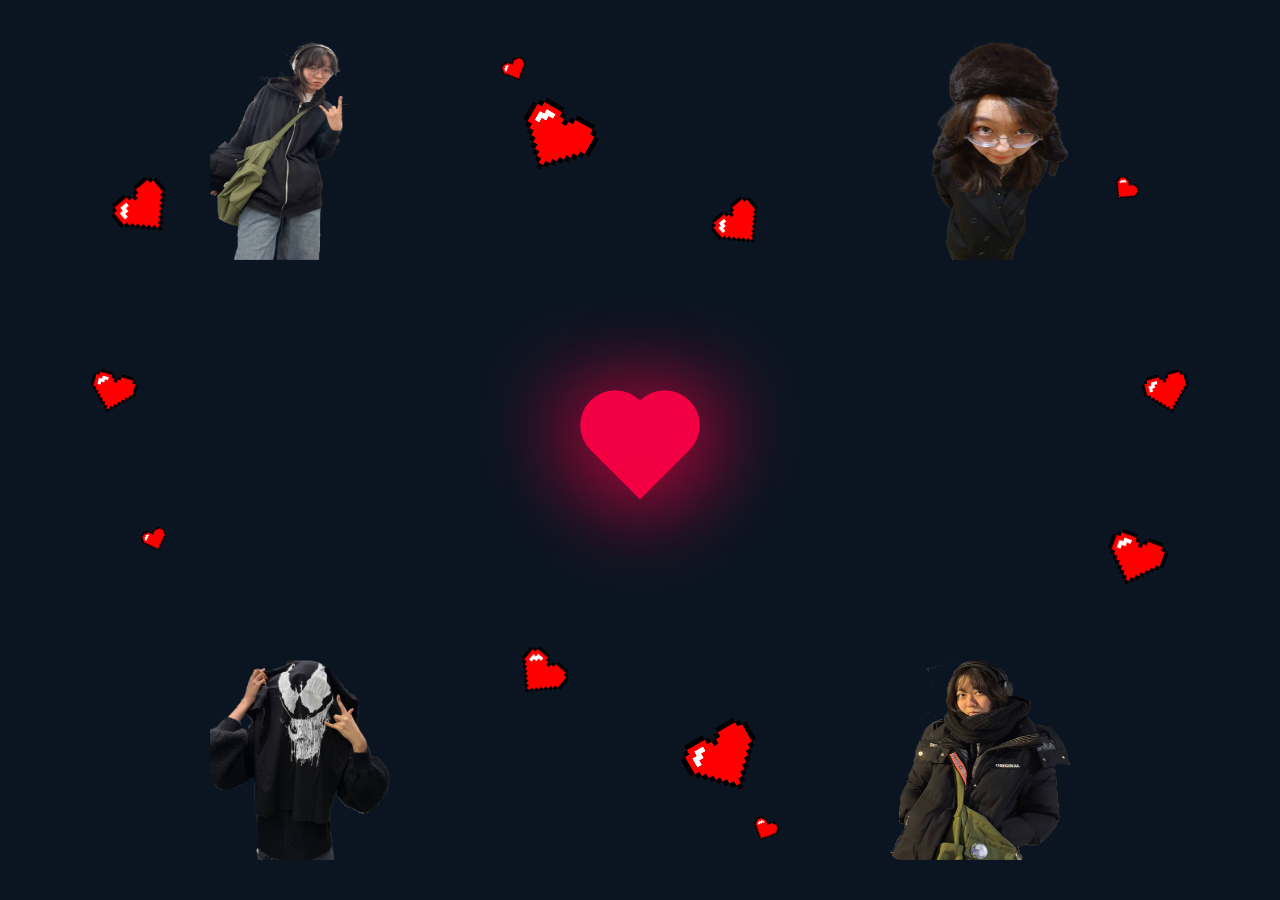
<file: index.html>
<!DOCTYPE html>
<html lang="en">
<head>
    <meta charset="UTF-8">
    <meta name="viewport" content="width=device-width, initial-scale=1.0">
    <title>For My Love ❤️</title>
    <style>
        body {
            display: flex;
            justify-content: center;
            align-items: center;
            height: 100vh;
            background-color: #0b1522;
            overflow: hidden;
            position: relative;
            margin: 0;
        }

        .heart{
        height: 70px;
        width: 70px;
        background: #f20044;
        position: relative;
        rotate: -45deg;
        box-shadow: -10px 10px 90px #f20044;
        animation: heart 0.8s linear infinite;
        }
        @keyframes heart {
        0%{
            rotate: -45deg; scale: 1.07;
        }
        60%{
            rotate: -45deg; scale:1;
        }
        100%{
            rotate: -45deg; scale: 0.8;
        }    
        }
        .heart:before{
        content: '';
        position: absolute;
        height: 70px;
        width: 70px;
        background: #f20044;
        top: -50%;
        border-radius: 50px;
        box-shadow: -10px -10px 90px #f20044;
        }
        .heart:after{
        content: '';
        position: absolute;
        height: 70px;
        width: 70px;
        background: #f20044;
        right: -50%;
        border-radius: 50px;
        box-shadow: 10px 10px 90px #f20044;
        }

        .image {
            position: absolute;
            border-radius: 10px;
        }

        .top-left {
            height: 220px;
            width: 140px;
            top: 40px;
            left: 210px;
        }

        .top-right {
            height: 220px;
            width: 140px;
            top: 40px;
            right: 210px;
        }

        .bottom-left {
            height: 200px;
            width: 180px;
            bottom: 40px;
            left: 210px;
        }

        .bottom-right {
            height: 200px;
            width: 180px;
            bottom: 40px;
            right: 210px;
        }
        .heartis {
            height: 90px;
            top: 95px;
            left: 510px;
            transform: rotate(30deg);
        }
        .heartis2 {
            height: 60px;
            top: 195px;
            right: 510px;
            transform: rotate(-40deg);
        }
        .heartis3 {
            height: 30px;
            top: 525px;
            left: 140px;
            transform: rotate(-20deg);
        }
        .heartis4 {
            height: 55px;
            top: 365px;
            left: 85px;
            transform: rotate(15deg);
        }
        .heartis5 {
            height: 70px;
            top: 175px;
            left: 110px;
            transform: rotate(-40deg);
        }
        .heartis6 {
            height: 30px;
            top: 175px;
            right: 140px;
            transform: rotate(40deg);
        }
        .heartis7 {
            height: 55px;
            top: 365px;
            right: 85px;
            transform: rotate(-15deg);
        }
        .heartis8 {
            height: 70px;
            top: 525px;
            right: 110px;
            transform: rotate(20deg);
        }
        .heartis9 {
            height: 30px;
            top: 55px;
            right: 750px;
            transform: rotate(-25deg);
        }
        .heartis10 {
            height: 90px;
            bottom: 95px;
            right: 510px;
            transform: rotate(-30deg);
        }
        .heartis11 {
            height: 60px;
            bottom: 195px;
            left: 510px;
            transform: rotate(40deg);
        }
        .heartis12 {
            height: 30px;
            bottom: 55px;
            left: 750px;
            transform: rotate(25deg);
        }
        @media (max-width: 600px) {
    .container {
        height: auto;
        padding: 10px;
    }img {
      width: 90%;
      max-width: 250px;
  }
}
    </style>
</head>
<body>

    <div class="heart" onclick="window.location.href='pages/foryou.html'"></div>

    <img src="pngs/krutoi.png" class="image top-left">
    <img src="pngs/glupik.png" class="image top-right">
    <img src="pngs/venom.png" class="image bottom-left">
    <img src="pngs/krasivi.png" class="image bottom-right">
    <img src="pngs/pix_heart.png" class="image heartis">
    <img src="pngs/pix_heart.png" class="image heartis2">
    <img src="pngs/pix_heart.png" class="image heartis3">
    <img src="pngs/pix_heart.png" class="image heartis4">
    <img src="pngs/pix_heart.png" class="image heartis5">
    <img src="pngs/pix_heart.png" class="image heartis6">
    <img src="pngs/pix_heart.png" class="image heartis7">
    <img src="pngs/pix_heart.png" class="image heartis8">
    <img src="pngs/pix_heart.png" class="image heartis9">
    <img src="pngs/pix_heart.png" class="image heartis10">
    <img src="pngs/pix_heart.png" class="image heartis11">
    <img src="pngs/pix_heart.png" class="image heartis12">
</body>
</html>
</file>
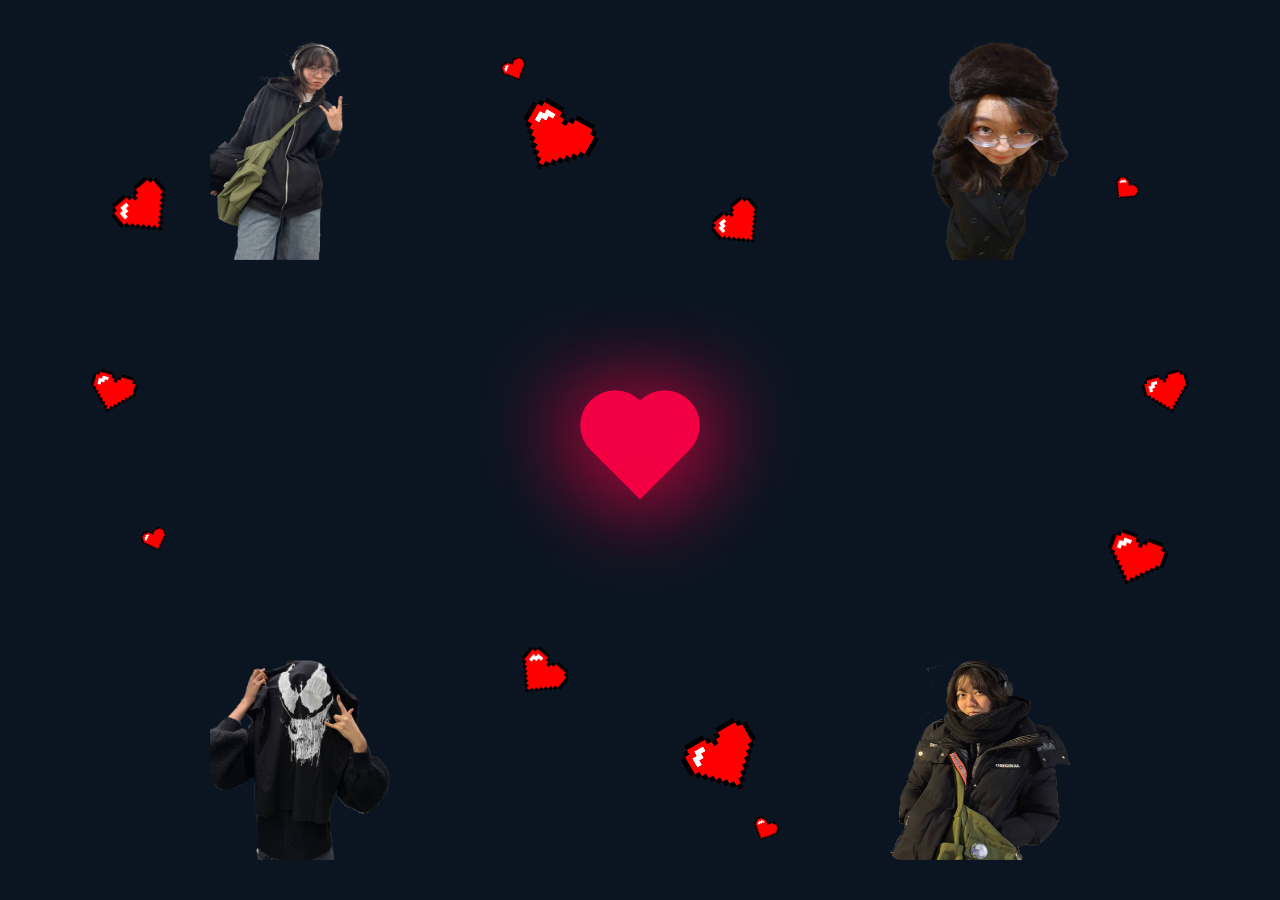
<file: pages/index.html>
<!DOCTYPE html>
<html lang="en">
<head>
    <meta charset="UTF-8">
    <meta name="viewport" content="width=device-width, initial-scale=1.0">
    <title>For My Love ❤️</title>
    <style>
        body {
            display: flex;
            justify-content: center;
            align-items: center;
            height: 100vh;
            background-color: #0b1522;
            overflow: hidden;
            position: relative;
            margin: 0;
        }

        .heart{
        height: 70px;
        width: 70px;
        background: #f20044;
        position: relative;
        rotate: -45deg;
        box-shadow: -10px 10px 90px #f20044;
        animation: heart 0.8s linear infinite;
        }
        @keyframes heart {
        0%{
            rotate: -45deg; scale: 1.07;
        }
        60%{
            rotate: -45deg; scale:1;
        }
        100%{
            rotate: -45deg; scale: 0.8;
        }    
        }
        .heart:before{
        content: '';
        position: absolute;
        height: 70px;
        width: 70px;
        background: #f20044;
        top: -50%;
        border-radius: 50px;
        box-shadow: -10px -10px 90px #f20044;
        }
        .heart:after{
        content: '';
        position: absolute;
        height: 70px;
        width: 70px;
        background: #f20044;
        right: -50%;
        border-radius: 50px;
        box-shadow: 10px 10px 90px #f20044;
        }

        .image {
            position: absolute;
            border-radius: 10px;
        }

        .top-left {
            height: 220px;
            width: 140px;
            top: 40px;
            left: 210px;
        }

        .top-right {
            height: 220px;
            width: 140px;
            top: 40px;
            right: 210px;
        }

        .bottom-left {
            height: 200px;
            width: 180px;
            bottom: 40px;
            left: 210px;
        }

        .bottom-right {
            height: 200px;
            width: 180px;
            bottom: 40px;
            right: 210px;
        }
        .heartis {
            height: 90px;
            top: 95px;
            left: 510px;
            transform: rotate(30deg);
        }
        .heartis2 {
            height: 60px;
            top: 195px;
            right: 510px;
            transform: rotate(-40deg);
        }
        .heartis3 {
            height: 30px;
            top: 525px;
            left: 140px;
            transform: rotate(-20deg);
        }
        .heartis4 {
            height: 55px;
            top: 365px;
            left: 85px;
            transform: rotate(15deg);
        }
        .heartis5 {
            height: 70px;
            top: 175px;
            left: 110px;
            transform: rotate(-40deg);
        }
        .heartis6 {
            height: 30px;
            top: 175px;
            right: 140px;
            transform: rotate(40deg);
        }
        .heartis7 {
            height: 55px;
            top: 365px;
            right: 85px;
            transform: rotate(-15deg);
        }
        .heartis8 {
            height: 70px;
            top: 525px;
            right: 110px;
            transform: rotate(20deg);
        }
        .heartis9 {
            height: 30px;
            top: 55px;
            right: 750px;
            transform: rotate(-25deg);
        }
        .heartis10 {
            height: 90px;
            bottom: 95px;
            right: 510px;
            transform: rotate(-30deg);
        }
        .heartis11 {
            height: 60px;
            bottom: 195px;
            left: 510px;
            transform: rotate(40deg);
        }
        .heartis12 {
            height: 30px;
            bottom: 55px;
            left: 750px;
            transform: rotate(25deg);
        }
    </style>
</head>
<body>

    <div class="heart" onclick="window.location.href='./foryou.html'"></div>

    <img src="../pngs/krutoi.png" class="image top-left">
    <img src="../pngs/glupik.png" class="image top-right">
    <img src="../pngs/venom.png" class="image bottom-left">
    <img src="../pngs/krasivi.png" class="image bottom-right">
    <img src="../pngs/pix_heart.png" class="image heartis">
    <img src="../pngs/pix_heart.png" class="image heartis2">
    <img src="../pngs/pix_heart.png" class="image heartis3">
    <img src="../pngs/pix_heart.png" class="image heartis4">
    <img src="../pngs/pix_heart.png" class="image heartis5">
    <img src="../pngs/pix_heart.png" class="image heartis6">
    <img src="../pngs/pix_heart.png" class="image heartis7">
    <img src="../pngs/pix_heart.png" class="image heartis8">
    <img src="../pngs/pix_heart.png" class="image heartis9">
    <img src="../pngs/pix_heart.png" class="image heartis10">
    <img src="../pngs/pix_heart.png" class="image heartis11">
    <img src="../pngs/pix_heart.png" class="image heartis12">
</body>
</html>
</file>
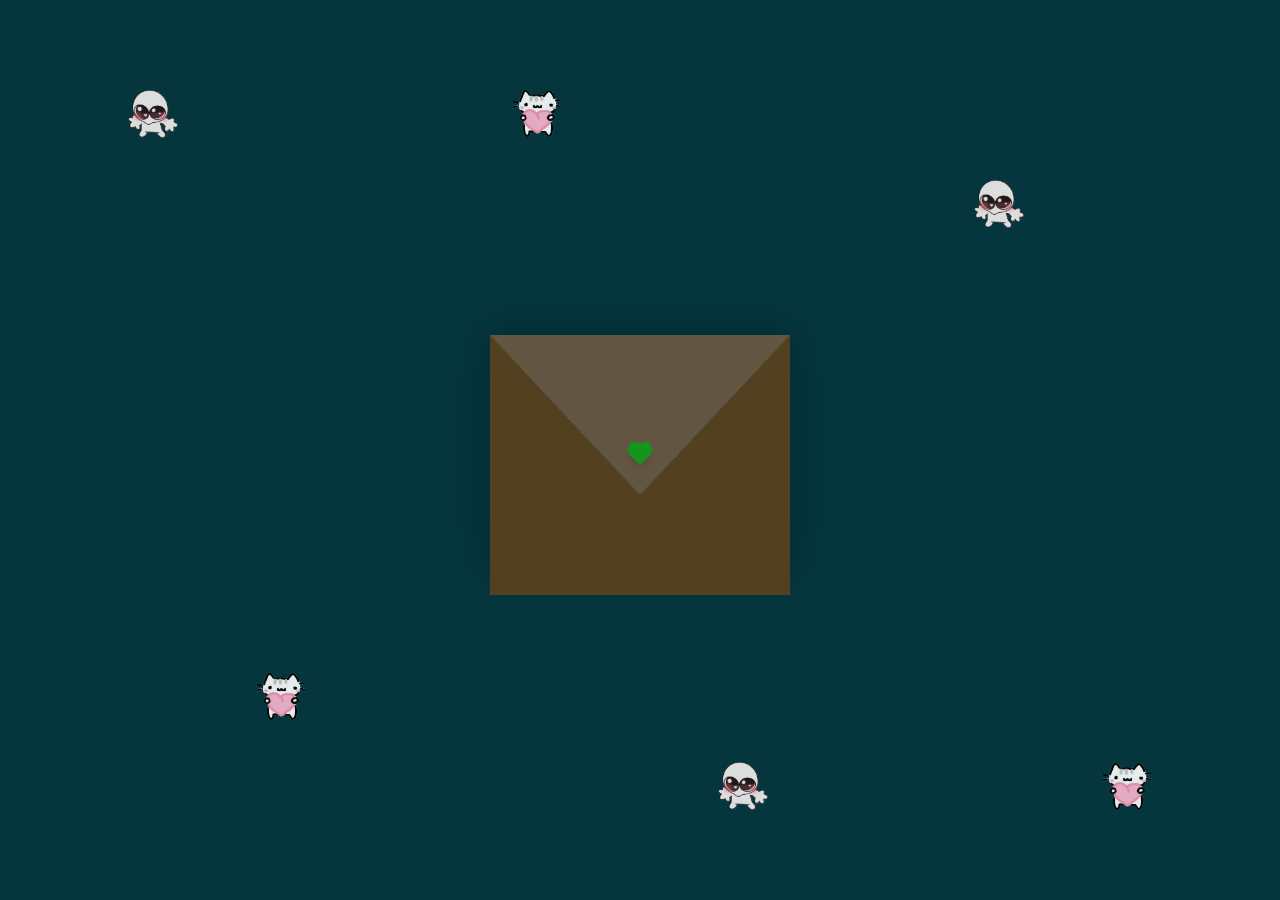
<file: pages/foryou.html>
<!DOCTYPE html>
<html lang="en">
<head>
    <meta charset="UTF-8">
    <meta http-equiv="X-UA-Compatible" content="IE=edge">
    <meta name="viewport" content="width=device-width, initial-scale=1.0">
    <title>CSS Envelope + Letter (Open/Close on Click)</title>
    <link rel="stylesheet" href="../styles/style.css">
</head>
<body>
    <div class="container">
        <div class="envelope-wrapper">
            <div class="envelope">
                <div class="letter">
                    <div class="text">
                        <strong>Дорогая Диана</strong>
                        <p>
                            С 8 Марта! Я люблю тебя котенок, каждый день каждую минуту и секунду
                            радуюсь тому что вместе с тобой. Я ценю тебя и твою заботу, любовь и время
                            уделенное мне. Я всегда буду с тобой.
                            С любовью, Нуртася ❤️ 
                        </p>
                    </div>
                </div>
            </div>
            <div class="heart"></div>
            <!-- Cute images container -->
        <div class="cute-images">
            <img src="../pngs/cute1.png" class="floating-image" alt="cute">
            <img src="../pngs/cute1.png" class="floating-image" alt="cat">
            <img src="../pngs/cat1.png" class="floating-image" alt="cute">
            <img src="../pngs/cat1.png" class="floating-image" alt="cat">
            <img src="../pngs/cat1.png" class="floating-image" alt="cat">
            <img src="../pngs/cute1.png" class="floating-image" alt="cat">
        </div>
    </div>
    <script>
        const envelope = document.querySelector('.envelope-wrapper');
        envelope.addEventListener('click', () => {
            envelope.classList.toggle('flap');
        });
    </script>
</body>
</html>
</file>
<file: styles/style.css>
:root{
    --primary: #28633f;
    --bg-color: rgb(5, 53, 61);
    --bg-envelope-color: #536d4e;
    --envelope-tab: #625642;
    --envelope-cover: #534020;
    --shadow-color: rgba(0, 0, 0, 0.2);
    --txt-color: #d2d885;
    --heart-color: rgb(20, 149, 28);
  }
  body{
    margin: 0;
    padding: 0;
    box-sizing: border-box;
    background: var(--bg-color);
    display: flex;
    align-items: center;
    justify-content: center;
  }
  .container {
    height: 100vh;
    display: grid;
    place-items: center;
  }
  .container > .envelope-wrapper {
    background: var(--bg-envelope-color);
    box-shadow: 0 0 40px var(--shadow-color);
  }
  .envelope-wrapper > .envelope {
    position: relative;
    width: 300px;
    height: 230px;
  }
  .envelope-wrapper > .envelope::before {
    content: "";
    position: absolute;
    top: 0;
    z-index: 2;
    border-top: 160px solid var(--envelope-tab);
    border-right: 150px solid transparent;
    border-left: 150px solid transparent;
    transform-origin: top;
    transition: all 0.5s ease-in-out 0.7s;
  }
  .envelope-wrapper > .envelope::after {
    content: "";
    position: absolute;
    z-index: 2;
    width: 0px;
    height: 0px;
    border-top: 160px solid transparent;
    border-right: 150px solid var(--envelope-cover);
    border-bottom: 100px solid var(--envelope-cover);
    border-left: 150px solid var(--envelope-cover);
  }
  .envelope > .letter {
    position: absolute;
    right: 20%;
    bottom: 0;
    width: 54%;
    height: 80%;
    background: var(--primary);
    text-align: center;
    transition: all 1s ease-in-out;
    box-shadow: 0 0 5px var(--shadow-color);
    padding: 20px 10px;
  }
  
  .envelope > .letter > .text {
    font-family: 'Gill Sans', 'Gill Sans MT', Calibri, 'Trebuchet MS', sans-serif;
    color: var(--txt-color);
    text-align: left;
    font-size: 10px;
  }
  /* Media Queries */
  @media (max-width: 414px) and (max-height: 896px) { /* iPhone 16 Pro Max */
    .heart {
        height: 60px;
        width: 60px;
    }
    .heart:before, .heart:after {
        width: 60px;
        height: 60px;
    }
    .envelope {
        width: 90px;
        height: 55px;
    }
    .envelope:before {
        width: 90px;
        height: 55px;
        top: -27px;
    }
    img {
        width: 90%;
    }
}

@media (max-width: 360px) and (max-height: 740px) { /* Samsung Galaxy S10 */
    .heart {
        height: 50px;
        width: 50px;
    }
    .heart:before, .heart:after {
        width: 50px;
        height: 50px;
    }
    .envelope {
        width: 80px;
        height: 50px;
    }
    .envelope:before {
        width: 80px;
        height: 50px;
        top: -25px;
    }
    img {
        width: 85%;
    }
}

  .heart {
    position: absolute;
    top: 50%;
    left: 50%;
    width: 15px;
    height: 15px;
    background: var(--heart-color);
    z-index: 4;
    transform: translate(-50%, -20%) rotate(45deg);
    transition: transform 0.5s ease-in-out 1s;
    box-shadow: 0 1px 6px var(--shadow-color);
    cursor: pointer;
  }
  .heart:before, 
  .heart:after {
    content: "";
    position: absolute;
    width: 15px;
    height: 15px;
    background-color: var(--heart-color);
    border-radius: 50%;
  }
  .heart:before {
    top: -7.5px;
  }
  .heart:after {
    right: 7.5px;
  }
  .flap > .envelope:before {
    transform: rotateX(180deg);
    z-index: 0;
  }
  .flap > .envelope > .letter {
    bottom: 100px;
    transform: scale(1.5);
    transition-delay: 1s;
  }
  .flap > .heart {
    transform: rotate(90deg);
    transition-delay: 0.4s;
  }
  /* Cute images styling */
  .cute-images {
    position: absolute;
    width: 100%;
    height: 100%;
    top: 0;
    left: 0;
    pointer-events: none;
  }
  .floating-image {
    position: absolute;
    width: 50px;
    height: auto;
    opacity: 0.9;
  }
  .floating-image:nth-child(1) { top: 10%; left: 10%; }
  .floating-image:nth-child(2) { top: 20%; right: 20%; }
  .floating-image:nth-child(3) { bottom: 20%; left: 20%; }
  .floating-image:nth-child(4) { bottom: 10%; right: 10%; }
  .floating-image:nth-child(5) { top: 10%; left: 40%; }
  .floating-image:nth-child(6) { bottom: 10%; right: 40%; }
</file>
